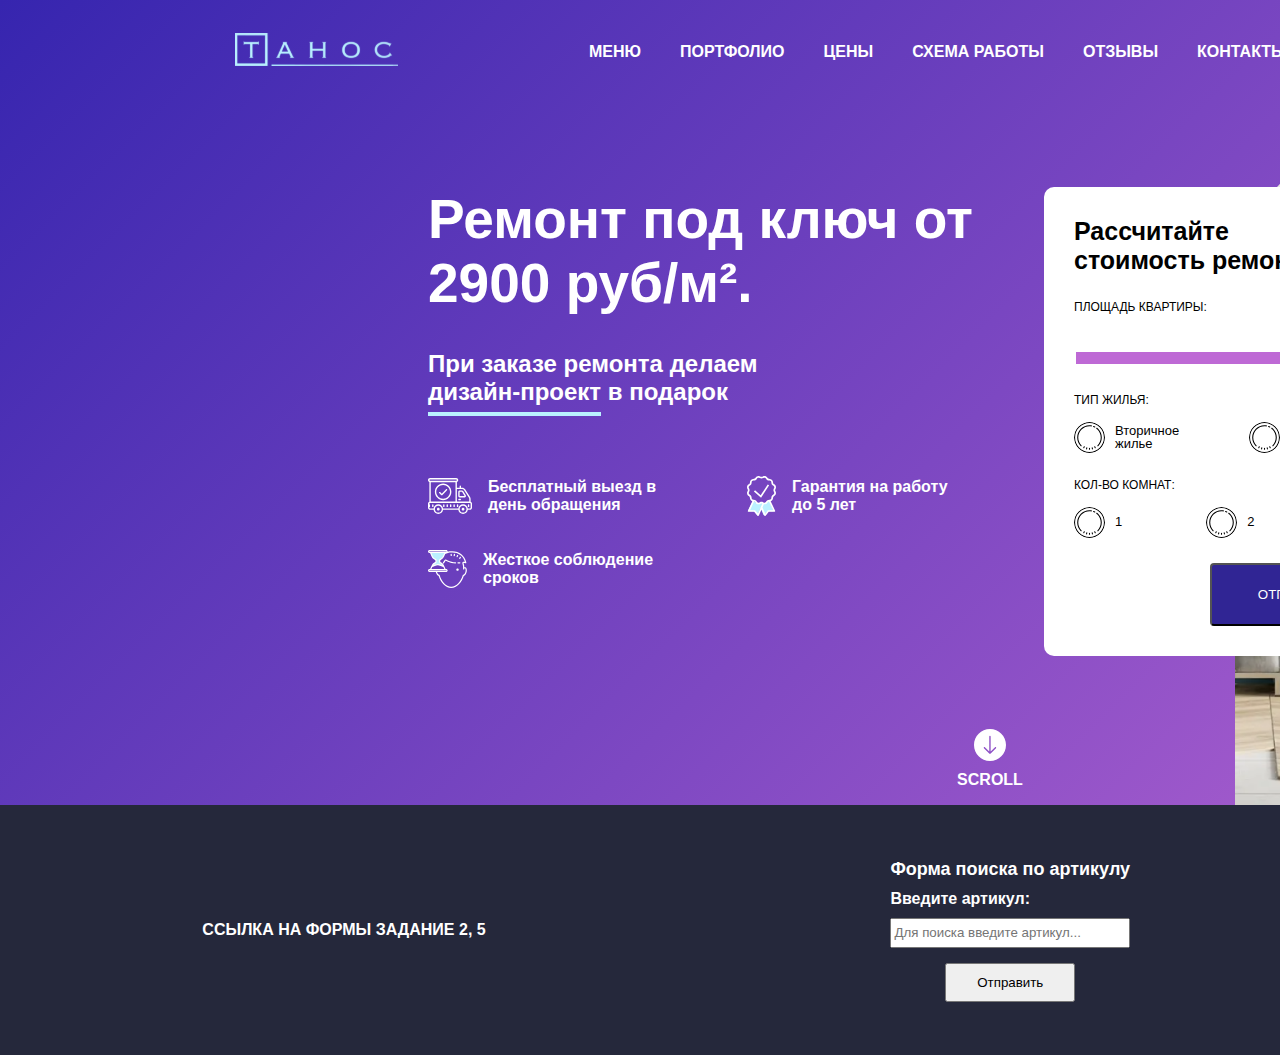
<file: index.html>
<!DOCTYPE html>
<html lang="ru">

<head>
	<meta charset="UTF-8">
	<meta name="viewport" content="width=device-width, initial-scale=1.0">
	<title>ТАНОС - Ремонт под ключ от 2900 руб/м².</title>
	<link rel="stylesheet" href="./css/reset.css">
	<link rel="stylesheet" href="./css/fonts.css">
	<link rel="stylesheet" href="./css/style.css">
	<script src="./js/main.js" defer></script>
</head>

<body>
	<div class="wrapper">
		<header class="header">
			<div class="container">
				<div class="header__nav">
					<div class="header__log">
						<a href="#">
							<img src="./img/logo.svg" alt="Логотип ТАНОС">
						</a>
					</div>
					<ul class="header__menu">
						<li>
							<a class="menu__item close" href="#">
								<img src="./img/close.svg" alt="Закрыть">
							</a>
							<div class="dropdown ">
								<ul class="dropdown-menu">
									<li><a class="dropdown-item" href="#">Услуги</a></li>
									<li><a class="dropdown-item" href="#">Статьи</a></li>
									<li><a class="dropdown-item" href="#">Вакансии</a></li>
									<li><a class="dropdown-item last" href="#">Франшиза</a></li>
								</ul>
							</div>

						</li>
						<li><a class="menu__item drop_menu" href="#">Меню</a></li>
						<li><a class="menu__item" href="#">Портфолио</a></li>
						<li><a class="menu__item" href="#">Цены</a></li>
						<li><a class="menu__item" href="#">Схема работы</a></li>
						<li><a class="menu__item" href="#">Отзывы</a></li>
						<li><a class="menu__item" href="#">Контакты</a></li>
						<li><a class="menu__item" href="#">Гарантия</a></li>
					</ul>
					<button class="header__back-call btn" type="submit" title="Обратный звонок">Обратный звонок</button>
				</div>

			</div>
		</header>
		<main class="main">
			<section class="top-info">
				<div class="banner">
					<h1 class="banner__title">Ремонт под ключ от 2900&nbsp;руб/м².</h1>
					<p class="banner__present">При заказе ремонта делаем дизайн-проект в подарок</p>
					<hr class="banner__line" align="left">
					<div class="banner__advantages">
						<div class="banner__advantages-item">
							<img src="./img/checked truck.svg" alt="Бесплатный выезд в день обращения">
							<p class="item-description">Бесплатный выезд в день обращения</p>
						</div>
						<div class="banner__advantages-item">
							<img src="./img/guarantee.svg" alt="Гарантия на работу до 5 лет">
							<p class="item-description">Гарантия на работу до&nbsp;5&nbsp;лет</p>
						</div>
						<div class="banner__advantages-item">
							<img src="./img/time_management.svg" alt="Жесткое соблюдение сроков">
							<p class="item-description">Жесткое соблюдение сроков</p>
						</div>
					</div>

				</div>
				<div class="calculator">
					<form action="#" id="form-go-articul" class="form__calculator">
						<h2 class="form__calculator_title">Рассчитайте<br> стоимость ремонта</h2>
						<div class="form__calculator__item">
							<div class="label-wrapper">
								<h3 class="form__calculator__item-title">Площадь квартиры:</h3>
								<p class="form__calculator__item-area"><span id="range-value">50</span>м²</p>
							</div>
							<input class="form__calculator_input-range" type="range" id="formArea" name="volume" min="0" max="300" style="background: linear-gradient(to right, rgb(190, 105, 213) 53.3333%, rgb(186, 241, 255) 53.3333%);" />
						</div>

						<div class="form__calculator_type-housing">
							<h3 class="form__calculator__item-title">Тип жилья:</h3>
							<div class="input-wrapper">
								<input id="second-housing" type="radio" name="type-housing" value="Вторичное жилье"
									class="form__calculator_input">
									<label for="second-housing" class="form__calculator_label">Вторичное<br> жилье</label>
								<input id="new-building" type="radio" name="type-housing" value="Новостройка"
									class="form__calculator_input">
									<label for="new-building" class="form__calculator_label">Новостройка</label>
								<input id="office" type="radio" name="type-housing" value="Офис" class="form__calculator_input">
								<label for="office" class="form__calculator_label">Офис</label>
							</div>
						</div>
						<div class="form__calculator_num-rooms">
							<h3 class="form__calculator__item-title">Кол-во комнат:</h3>
							<div class="input-wrapper">
								<input id="room-one" type="radio" name="num-rooms" value="Вторичное жилье"
									class="form__calculator_input">
									<label for="room-one" class="form__calculator_label">1</label>
								<input id="room-two" type="radio" name="num-rooms" value="Новостройка"
									class="form__calculator_input">
									<label for="room-two" class="form__calculator_label">2</label>
								<input id="room-three-or-more" type="radio" name="num-rooms" value="Офис" class="form__calculator_input">
								<label for="room-three-or-more" class="form__calculator_label">3+</label>
								<input id="room-studio" type="radio" name="num-rooms" value="Студия" class="form__calculator_input">
								<label for="room-studio" class="form__calculator_label">Студия</label>
							</div>
						</div>


						<button type="submit" class="btn calculator-btn">Отправить</button>
					</form>
				</div>
			</section>
			<div class="scroll__wrapper">
				<a href="#"><img src="./img/arrow down.svg" alt="Scroll">
					<span>Scroll</span></a>

			</div>

		</main>

	</div>

	<footer class="footer">
		<div class="foorm__link">
			<a href="articul.html">Ссылка на формы задание 2, 5</a>
		</div>

		<!--------------- Форма поиска по артикулу ----------------->
		<div class="wrapper__form-search">
			<div class="form-search__art">
				<form action="#" id="form-go-articul" class="form-search__body">
					<h3 class="form-search__title">Форма поиска по артикулу</h3>
					<div class="form-search__item">
						<label for="formArticul" class="form-search__label">Введите артикул:</label>
						<input id="formArticul" type="text" class="form-search_input" name="articul"
							placeholder="Для поиска введите артикул...">
					</div>
					<button type="submit" class="form-search_button">Отправить</button>
				</form>
			</div>
		</div>

		<div class="wrapper__form_reg">
			<div class="form__reg">
				<form action="#" id="form-go-reg" class="form__reg-body">
					<div class="form__reg_item">
						<label for="formEmail" class="form__reg_label">E-mail:</label>
						<input id="formEmail" type="text" class="form__reg_input" name="email">
					</div>
					<button type="submit" class="form-search_button">Отправить</button>
				</form>
			</div>
		</div>
		<!--------------- /Форма регистрации ----------------->
	</footer>
</body>

</html>
</file>
<file: css/fonts.css>
@font-face {
  font-display: swap; 
  font-family: "Inter", sans-serif;
  font-style: normal;
  font-weight: 600;
  font-optical-sizing: auto;
  font-variation-settings: "slnt" 0;
  src: url('../fonts/Inter-SemiBold.woff2') format('woff2'); 
}
@font-face {
  font-display: swap; 
  font-family: "Roboto", sans-serif;
  font-weight: 400;
  font-style: normal;
  src: url('../fonts/Roboto-Regular.woff2') format('woff2'); 
}
@font-face {
  font-display: swap; 
  font-family: "Roboto", sans-serif;
  font-weight: 500;
  font-style: normal;
  src: url('../fonts/Roboto-Medium.woff2') format('woff2'); 
}
@font-face {
  font-display: swap; 
  font-family: "Roboto", sans-serif;
  font-weight: 700;
  font-style: normal;
  src: url('../fonts/Roboto-Bold.woff2') format('woff2'); 
}
@font-face {
  font-display: swap; 
  font-family: "Roboto", sans-serif;
  font-weight: 900;
  font-style: normal;
  src: url('../fonts/Roboto-Black.woff2') format('woff2'); 
}
</file>
<file: css/style.css>
body {
  font-family: "Inter", sans-serif;
  font-size: 16px;
  font-style: normal;
  font-weight: 600;
  color: #ffffff;
}
a {
  color: #ffffff;
  text-transform: uppercase;
}
.btn {
  display: flex;
  padding: 22px 46px;
  justify-content: center;
  align-items: center;
  border-radius: 4px;
  text-transform: uppercase;
  background-color: #302594;
  color: #ffffff;
  font-family: "Roboto", sans-serif;
  cursor: pointer;
}
.wrapper {
  margin: 0 auto;
  width: 1980px;
  height: 805px;
  background: url("/img/side-image.png") no-repeat right bottom,
    linear-gradient(135deg, rgba(54, 37, 175, 1), rgba(196, 107, 213, 1));
}

.header {
  padding: 20px 152px 104px 235px;
}
.container {
}
.header__nav {
  display: flex;
  justify-content: space-between;
  align-items: center;
}
.header__log {
}
.header__menu {
  display: flex;
}
.header__menu li {
  margin-right: 39px;
  display: flex;
  align-items: center;
}

.menu__item {
  display: flex;
  align-items: center;
}
.menu__item:hover {
  box-shadow: 0px 3px #ffffff;
  transition: all 0.4s ease;
}
.header__menu li:first-child {
  margin-right: 18px;
  position: relative;
}
.close {
  opacity: 0;
  transition: all 0.5s ease;
}
.dropdown {
  padding: 6px 0px 6px 19px;
  position: absolute;
  top: 35px;
  left: 0px;
  background-color: #ffffff;
  font-weight: 600;
  border-radius: 7px;
  opacity: 0;
  transition: all 0.5s ease;
}
.active {
  opacity: 1;
}
.dropdown-item {
  color: #5c39ba;
}
.dropdown-item:hover {
  box-shadow: 0px 3px rgba(92, 57, 186, 0.4);
  transition: all 0.3s ease;
}

.dropdown-item:not(.last) {
  margin-bottom: 12px;
}

.header__back-call {
}

.main {
  display: flex;
  flex-direction: column;
  /* justify-content: center; */
  align-items: center;
  width: 100%;
}
.top-info {
  margin: 0 auto 73px;
  display: flex;
  gap: 46px;
  font-family: "Roboto", sans-serif;
}
.banner {
  max-width: 570px;
}
.banner__title {
  font-size: 55px;
  margin-bottom: 35px;
}
.banner__present {
  max-width: 332px;
  font-size: 24px;
}
.banner__line {
  margin: 6px 0 0;
  width: 173px;
  border: 2.7px solid #baf1ff;
}
.banner__advantages {
  margin-top: 60px;
  display: grid;
  grid-template-columns: 1fr 1fr;
  gap: 34px 68px;
}
.banner__advantages-item {
  display: flex;
  align-items: center;
  gap: 16px;
}
.banner__advantages-item img {
  max-height: 40px;
}
.item-description {
}
.calculator {
  width: 508px;
  padding: 30px;
  border-radius: 10px;
  background-color: #ffffff;
  color: #000000;
}
.form__calculator {
  width: 100%;
  display: flex;
  flex-direction: column;
  gap: 25px;
}
/* .form__calculator:last-child {
	margin: 0 auto;
	
} */
.form__calculator_title {
  font-size: 25px;
  font-weight: 600;
}
.form__calculator__item {
}
.label-wrapper {
  margin-bottom: 21px;
  display: flex;
  justify-content: space-between;
  align-items: center;
}
.input-wrapper {
  position: relative;
}
.form__calculator__item-title {
  margin-bottom: 15px;
  font-size: 12px;
  text-transform: uppercase;
  font-weight: 400;
}
.form__calculator__item-area {
}
.form__calculator_input-range {
  /* margin-bottom: 25px; */
}
.form__calculator_input {
  display: none;
}
.form__calculator_input:checked + .form__calculator_label::after {
  transform: scale(1); /*показываем кружочек выбора опшина*/
}
.form__calculator_label {
  padding-right: 30px;
  display: inline-flex;
  font-size: 13px;
  font-weight: 500;
  line-height: 95%;
  align-items: center;
  position: relative;
  cursor: pointer;
}

.form__calculator_label::before {
  content: "";
  align-self: flex-start;
  flex: 0 0 31px;
  height: 31px;
  background: url(../img/radio_btn.svg);
  border-radius: 50%;
  margin-right: 10px;
}
.form__calculator_label::after {
  transition: transform 0.5s ease 0s;
  content: "";
  position: absolute;
  top: 5.2px;
  left: 5.5px;
  width: 20px;
  height: 20px;
  background-color: #baf1ff;
  border-radius: 50%;
  transform: scale(0); /*скрываем кружочек выбора опшина*/
}

/*********** INPUT - RANGE ***********/
input[type="range"] {
  -webkit-appearance: none;
  appearance: none;
  background: transparent;
  cursor: pointer;
  width: 100%;
}
/* Removes default focus */
input[type="range"]:focus {
  outline: none;
}
/******** Chrome, Safari, Opera and Edge Chromium styles ********/
/* slider track */
input[type="range"]::-webkit-slider-runnable-track {
  border-radius: 4px;
  height: 12px;
}
/* slider thumb */
input[type="range"]::-webkit-slider-thumb {
  -webkit-appearance: none; /* Override default look */
  appearance: none;
  margin-top: -10.5px; /* Centers thumb on the track */
  background-color: #302594;
  border-radius: 50%;
  height: 33px;
  width: 33px;
}
/*********** Firefox styles ***********/
/* slider track */
input[type="range"]::-moz-range-track {
  border-radius: 4px;
  height: 12px;
}
/* slider thumb */
input[type="range"]::-moz-range-thumb {
  background-color: #302594;
  border: none; /*Removes extra border that FF applies*/
  border-radius: 50%;
  height: 33px;
  width: 33px;
}
input[type="range"]:focus::-moz-range-thumb {
  outline: 3px solid #302594;
  outline-offset: 0.125rem;
}

.form__calculator_type-housing {
}
.input-wrapper {
  display: flex;
  align-items: center;
  gap: 10px;
}
.input-wrapper label {
  margin-right: 30px;
}
.form__calculator_input {
}
.form__calculator_num-rooms {
}
.form__calculator_num-rooms label {
  margin-right: 44px;
}
.calculator-btn {
  margin: 0 auto;
}
.scroll__wrapper a {
  display: flex;
  flex-direction: column;
  justify-content: center;
  align-items: center;
}
.scroll__wrapper span {
  margin-top: 10px;
  display: block;
}
.footer {
  margin: 0 auto;
  width: 1980px;
  height: 250px;
  background-color: #25283b;
  display: flex;
  justify-content: space-around;
  align-items: center;
  font-size: 16px;
}
.wrapper__form-search {
  /*border: 1px solid red;*/
}
.form-search__art {
}
.form-search__body {
  display: flex;
  flex-direction: column;
  justify-content: center;
  align-items: center;
}
.form-search__title {
  font-size: 18px;
  margin-bottom: 10px;
}
.form-search__item {
  width: 100%;
  display: flex;
  flex-direction: column;
  gap: 10px;
}
.form-search__label {
}
.form-search_input {
  width: 100%;
  height: 30px;
  margin-bottom: 15px;
}
.form-search_button {
  padding: 10px 30px;
}
.wrapper__form_reg {
  display: flex;
  flex-direction: column;
  justify-content: center;
  align-items: center;
  /*border: 1px solid green;*/
}
.form__reg {
}
.form__reg-body {
}
.form__reg_item {
}
.form__reg_label {
}
.form__reg_input {
}
/*таблица*/

.test__result {
  background-color: #5c39ba;
  
}
.test__result_th, .test__result_td{
width: 100px;
text-align: center;
}
.test__result_td{

}
</file>
